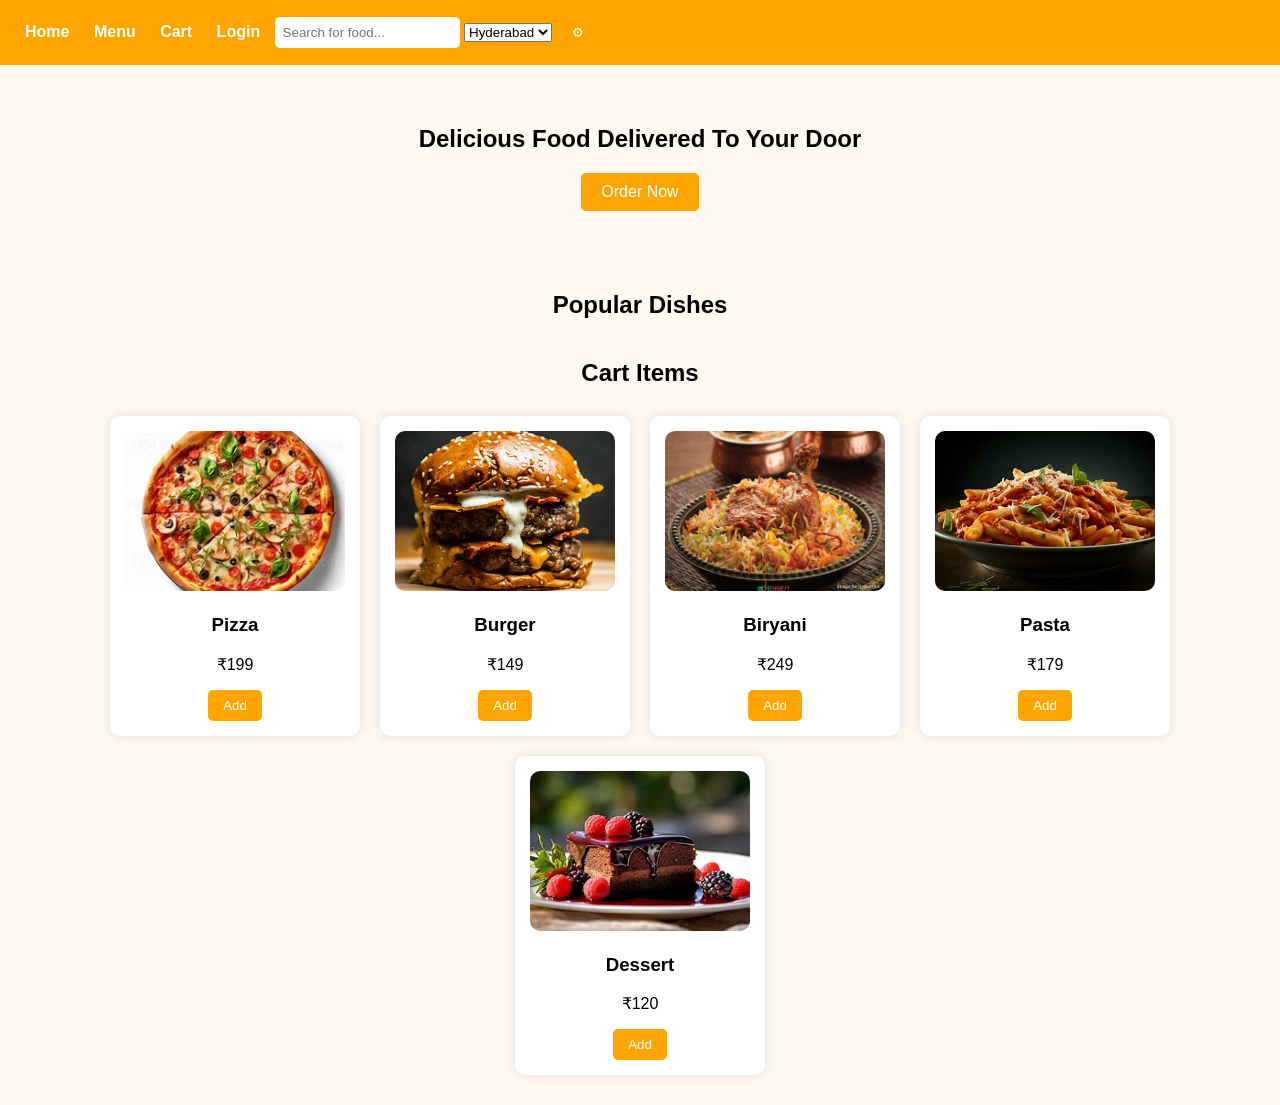
<file: Frontend/index.html>
<!DOCTYPE html>
<html>
<head>
    <title>Foodie - Food Delivery</title>
    <link rel="stylesheet" href="style.css">
</head>

<body>

<header>
<nav>
    <a href="index.html">Home</a>
    <a href="menu.html">Menu</a>
    <a href="cart.html">Cart</a>
    <a href="login.html">Login</a>

    <input type="text" id="search" placeholder="Search for food...">

    <select>
        <option>Hyderabad</option>
        <option>Warangal</option>
        <option>Siddipet</option>
    </select>

    <div class="settings">
        <button onclick="toggleSettings()">⚙</button>
        <div class="dropdown">
            <p>Profile</p>
            <p>Orders</p>
            <p>Logout</p>
        </div>
    </div>
</nav>
</header>
<section class="hero">
    <h2>Delicious Food Delivered To Your Door</h2>
    <button>Order Now</button>
</section>

<section class="menu">
<h2>Popular Dishes</h2>
<div class="food-container"></div>
<h2>Cart Items</h2>
<div id="cart-list"></div>

<div class="food-container">

<div class="food-card">
<img src="images/pizza.jpg">
<h3>Pizza</h3>
<p>₹199</p>
<button onclick="addToCart('pizza',199)">Add</button>
</div>

<div class="food-card">
<img src="images/burger.jpg">
<h3>Burger</h3>
<p>₹149</p>
<button onclick="addToCart('burger',149)">Add</button>
</div>

<div class="food-card">
<img src="images/biryani.jpg">
<h3>Biryani</h3>
<p>₹249</p>
<button onclick="addToCart('biryani',249)">Add</button>
</div>

<div class="food-card">
<img src="images/pasta.jpg">
<h3>Pasta</h3>
<p>₹179</p>
<button onclick="addToCart('pasta',179)">Add</button>
</div>

<div class="food-card">
<img src="images/dessert.jpg">
<h3>Dessert</h3>
<p>₹120</p>
<button onclick="addToCart('dessert',120)">Add</button>
</div>

</div>
</section>

<script src="script.js"></script>
</body>
</html>
</file>
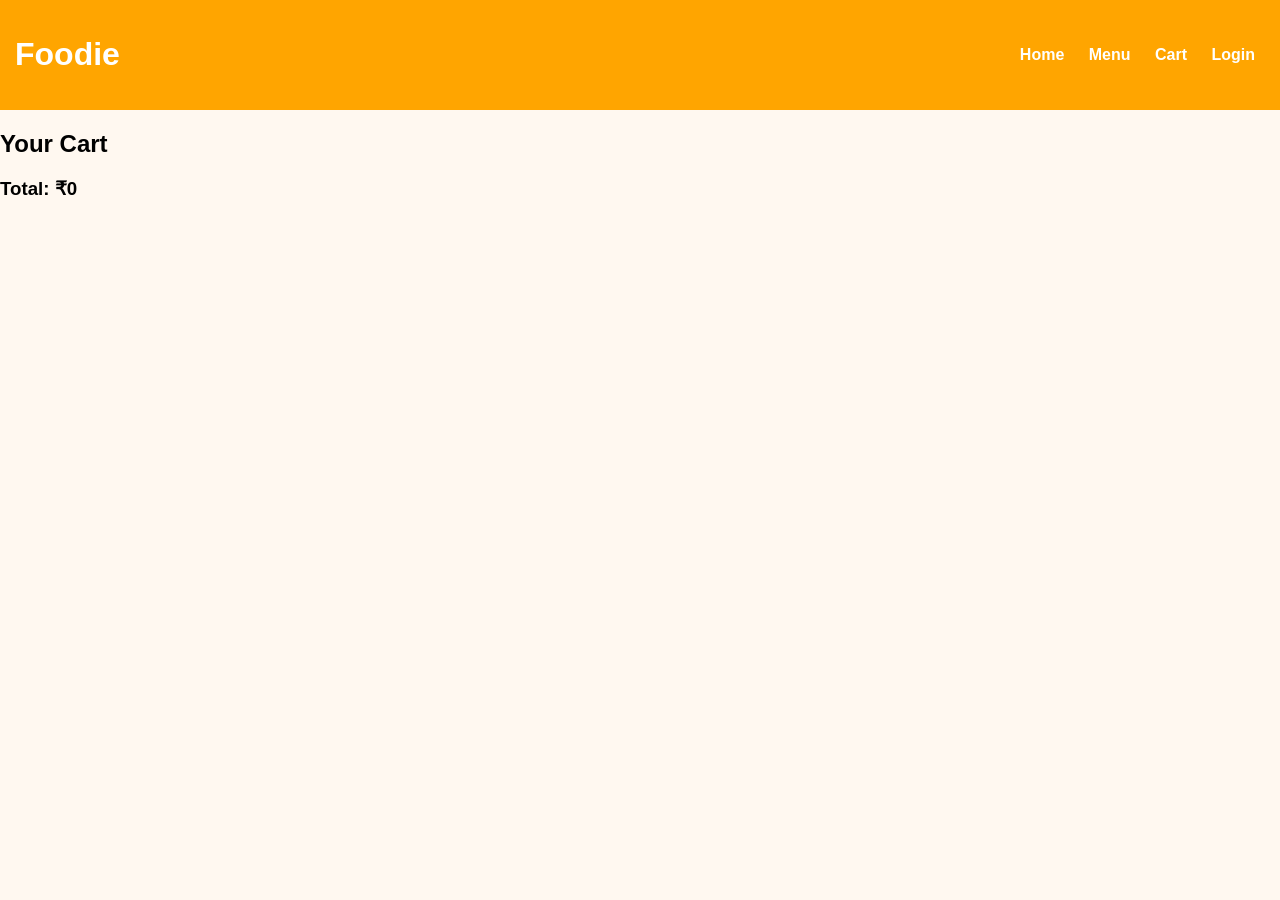
<file: Frontend/cart.html>
<!DOCTYPE html>
<html>
<head>
<title>Cart</title>
<link rel="stylesheet" href="style.css">
</head>
<body>

<header>
<h1>Foodie</h1>
<nav>
<a href="index.html">Home</a>
<a href="menu.html">Menu</a>
<a href="cart.html">Cart</a>
<a href="login.html">Login</a>
</nav>
</header>

<h2>Your Cart</h2>
<div id="cart-items"></div>

<script>
let cart = JSON.parse(localStorage.getItem("cart")) || [];

const cartDiv = document.getElementById("cart-items");
let total = 0;

function removeItem(index){
  cart.splice(index, 1);
  localStorage.setItem("cart", JSON.stringify(cart));
  location.reload();
}

cart.forEach((item, index) => {
  cartDiv.innerHTML += `
    <p>
      ${item.name} - ₹${item.price}
      <button onclick="removeItem(${index})">Remove</button>
    </p>
  `;
  total += Number(item.price);
});

cartDiv.innerHTML += `<h3>Total: ₹${total}</h3>`;
</script>
</file>
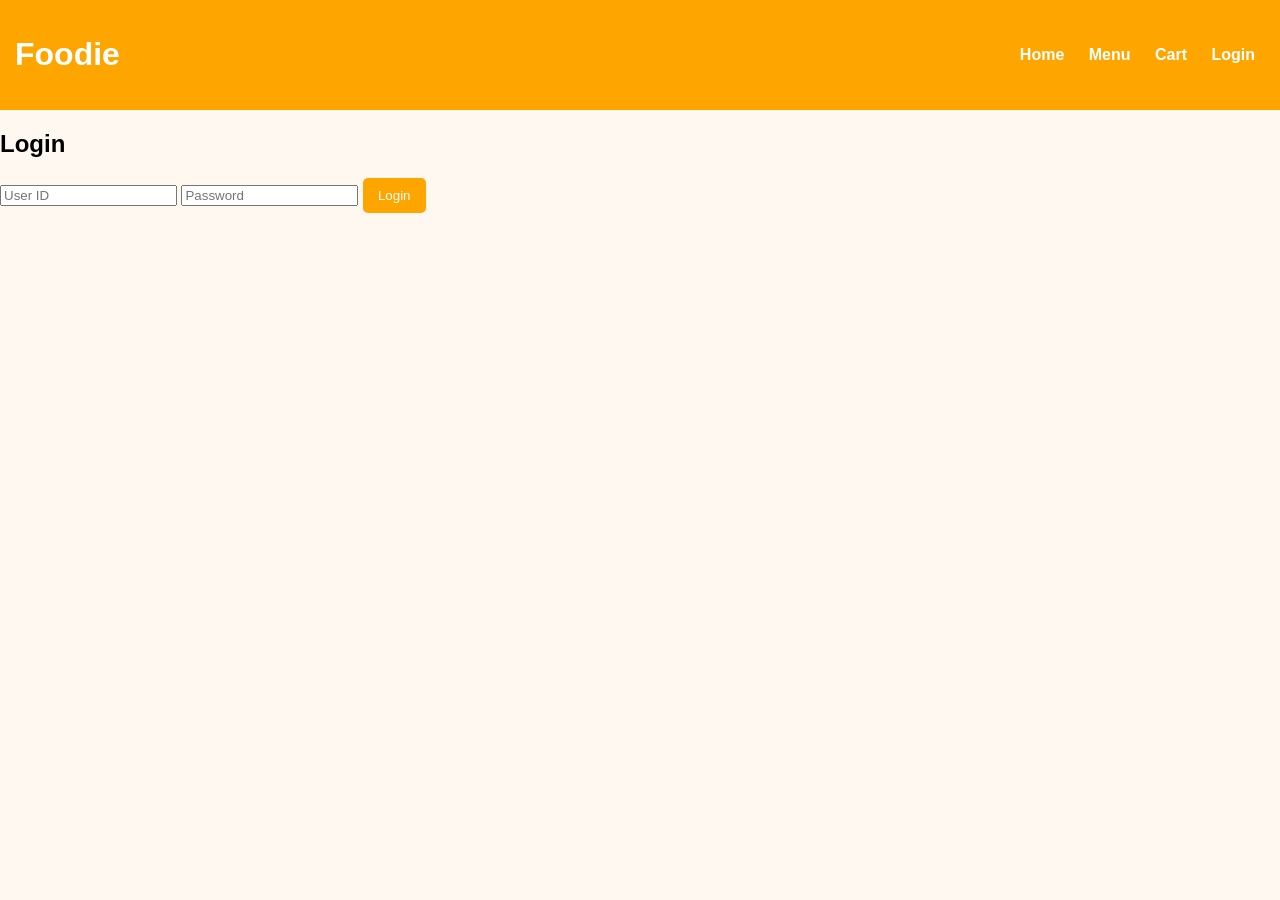
<file: Frontend/login.html>
<!DOCTYPE html>
<html>
<head>
<title>Login</title>
<link rel="stylesheet" href="style.css">
</head>
<body>

<header>
<h1>Foodie</h1>
<nav>
<a href="index.html">Home</a>
<a href="menu.html">Menu</a>
<a href="cart.html">Cart</a>
<a href="login.html">Login</a>
</nav>
</header>

<h2>Login</h2>

<form onsubmit="login(event)">
  <input type="text" id="user" placeholder="User ID">
  <input type="password" id="pass" placeholder="Password">
  <button>Login</button>
</form>

</body>
</html>
</file>
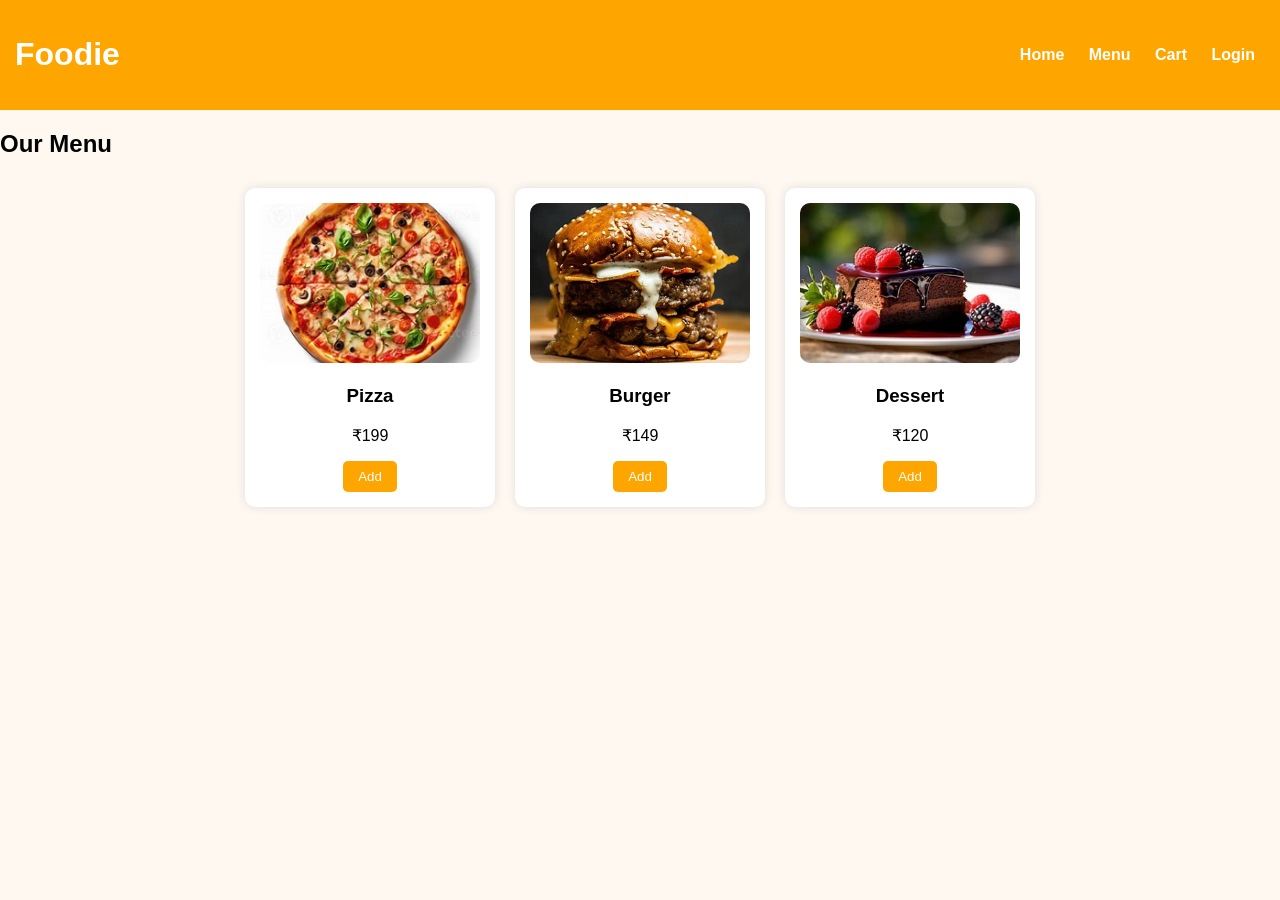
<file: Frontend/menu.html>
<!DOCTYPE html>
<html>
<head>
<title>Menu</title>
<link rel="stylesheet" href="style.css">
</head>
<body>

<header>
<h1>Foodie</h1>
<nav>
<a href="index.html">Home</a>
<a href="menu.html">Menu</a>
<a href="cart.html">Cart</a>
<a href="login.html">Login</a>
</nav>
</header>

<h2>Our Menu</h2>

<div class="food-container">

<div class="food-card">
<img src="images/pizza.jpg">
<h3>Pizza</h3>
<p>₹199</p>
<button onclick="addToCart('Pizza',199)">Add</button>
</div>

<div class="food-card">
<img src="images/burger.jpg">
<h3>Burger</h3>
<p>₹149</p>
<button onclick="addToCart('Burger',149)">Add</button>
</div>

<div class="food-card">
<img src="images/dessert.jpg">
<h3>Dessert</h3>
<p>₹120</p>
<button onclick="addToCart('Dessert',120)">Add</button>
</div>

</div>

<script src="script.js"></script>

</body>
</html>
</file>
<file: Frontend/style.css>
body {
    margin: 0;
    font-family: Arial;
    background: #fff8f0;
}

header {
    background: orange;
    color: white;
    padding: 15px;
    display: flex;
    justify-content: space-between;
    align-items: center;
}

nav a {
    color: white;
    margin: 10px;
    text-decoration: none;
    font-weight: bold;
}

.hero {
    text-align: center;
    padding: 40px;
}

.hero button {
    padding: 10px 20px;
    background: orange;
    border: none;
    color: white;
    font-size: 16px;
}

.menu {
    text-align: center;
    padding: 20px;
}

.food-card {
    display: inline-block;
    background: white;
    padding: 20px;
    margin: 10px;
    box-shadow: 0 0 10px #ccc;
}
.food-container {
 display: flex;
 flex-wrap: wrap;
 justify-content: center;
}

.food-card {
 background: white;
 padding: 15px;
 margin: 15px;
 width: 220px;
 border-radius: 10px;
 box-shadow: 0 4px 10px rgba(0,0,0,0.1);
 transition: 0.3s;
 text-align: center;
}

.food-card:hover {
 transform: scale(1.05);
}

.food-card img {
 width: 100%;
 border-radius: 10px;
}

.food-card button {
 background: orange;
 border: none;
 padding: 8px 15px;
 color: white;
 border-radius: 5px;
}
header input {
 padding:8px;
 border-radius:5px;
 border:none;
}
.settings {
 position: relative;
 display: inline-block;
 cursor: pointer;
}
header {
 display:flex;
 justify-content:space-between;
 align-items:center;
 padding:15px;
}
.food-card img {
  width: 100%;
  height: 160px;
  object-fit: cover;
  border-radius: 10px;
}
.food-card{
background:white;
padding:15px;
margin:10px;
border-radius:10px;
box-shadow:0 0 10px #ddd;
display:inline-block;
}

button{
background:orange;
border:none;
padding:10px 15px;
color:white;
border-radius:5px;
}
.dropdown {
  display: none;  
  position: absolute;
  right: 10px;
  top: 50px;
  background: white;
  padding: 10px;
  border-radius: 8px;
  z-index: 999;
}

header {
  position: relative;
}
</file>
